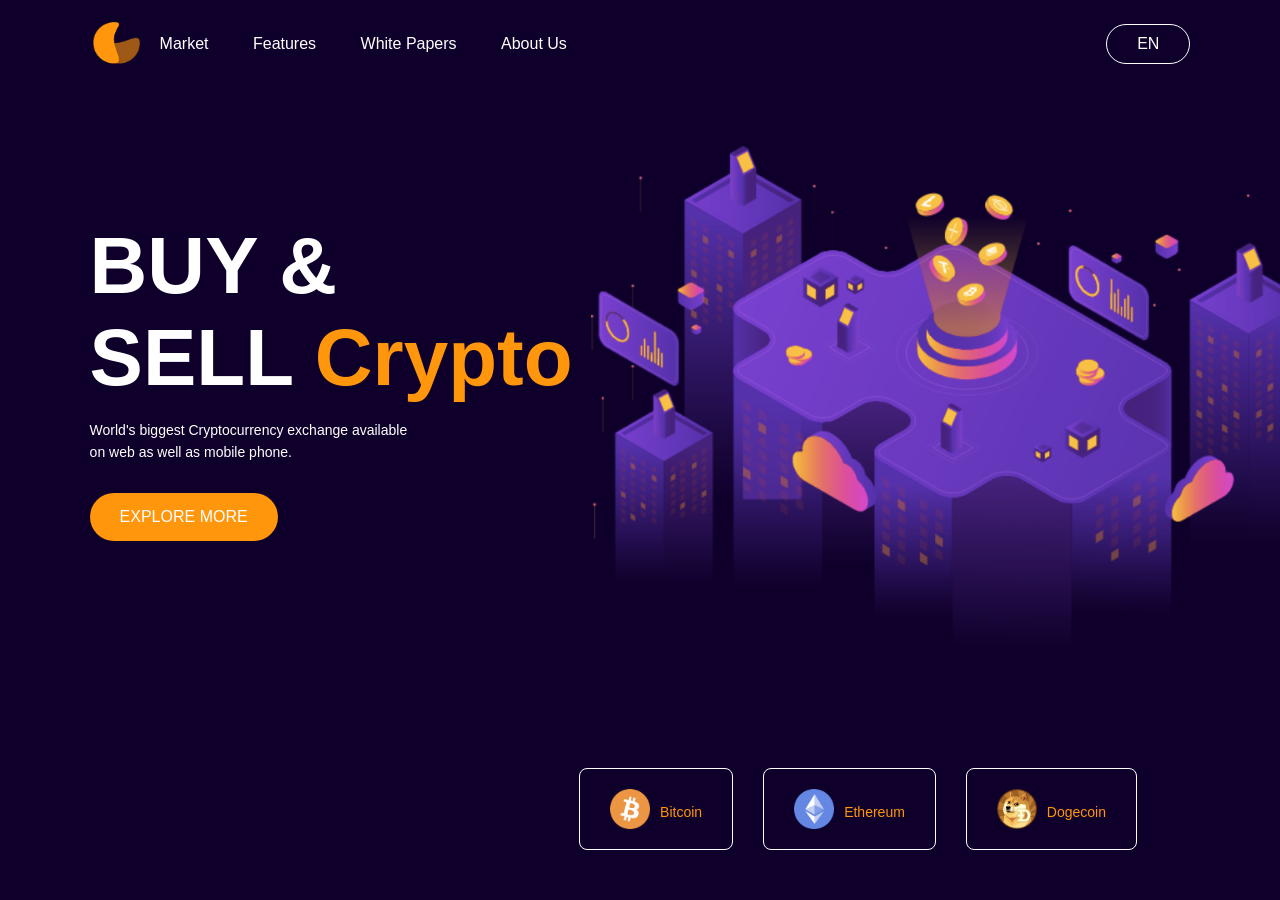
<file: Cryptocurrency Website/index.html>
<!DOCTYPE html>
<html lang="en">

<head>
    <meta charset="UTF-8">
    <meta name="viewport" content="width=device-width, initial-scale=1.0">
    <link rel="stylesheet" href="style.css">
    <title>Cryptocurrency Website</title>
</head>

<body>
    <div class="container">
        <nav>
            <img src="images/logo.png" class="logo">
            <ul>
                <li><a href="#">Market</a></li>
                <li><a href="#">Features</a></li>
                <li><a href="#">White Papers</a></li>
                <li><a href="#">About Us</a></li>
            </ul>
            <a href="#" class="btn">EN</a>
        </nav>

        <div class="content">
            <h1>BUY & <br>SELL <span>Crypto</span></h1>
            <p>World's biggest Cryptocurrency exchange available <br> on web as well as mobile phone.</p>
            <a href="#" class="btn">EXPLORE MORE</a>
        </div>

        <div class="coin-list">
            <div class="coin">
                <img src="images/bitcoin.png">
                <div>
                    <h3 id="bitcoin"></h3>
                    <p>Bitcoin</p>
                </div>
            </div>
            <div class="coin">
                <img src="images/ethereum.png">
                <div>
                    <h3 id="ethereum"></h3>
                    <p>Ethereum</p>
                </div>
            </div>
            <div class="coin">
                <img src="images/dogecoin.png">
                <div>
                    <h3 id="dogecoin"></h3>
                    <p>Dogecoin</p>
                </div>
            </div>
        </div>
    </div>

    <script src="script.js"></script>

</body>

</html>
</file>
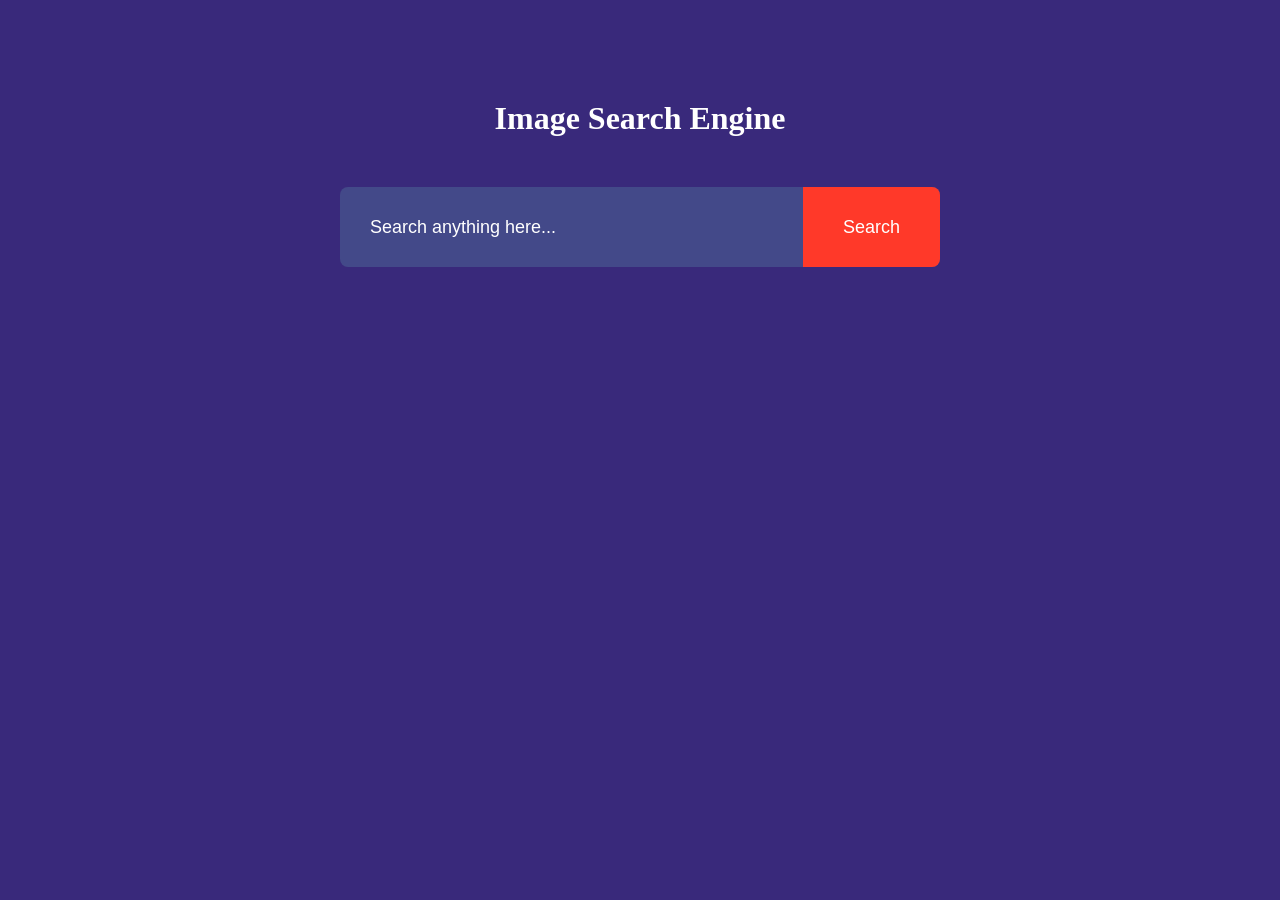
<file: Image Search Engine/index.html>
<!DOCTYPE html>
<html lang="en">
<head>
    <meta charset="UTF-8">
    <meta name="viewport" content="width=device-width, initial-scale=1.0">
    <link rel="stylesheet" href="style.css">
    <title>Image Search Engine</title>
</head>
<body>
    <h1>Image Search Engine</h1>
    <form id="seacrch-form">
        <input type="text" id="search-box" placeholder="Search anything here...">
        <button>Search</button>
    </form>

    <div id="search-result">
        <button id="show-more-btn">Show More</button>
    </div>

    <script src="script.js"></script>
</body>
</html>
</file>
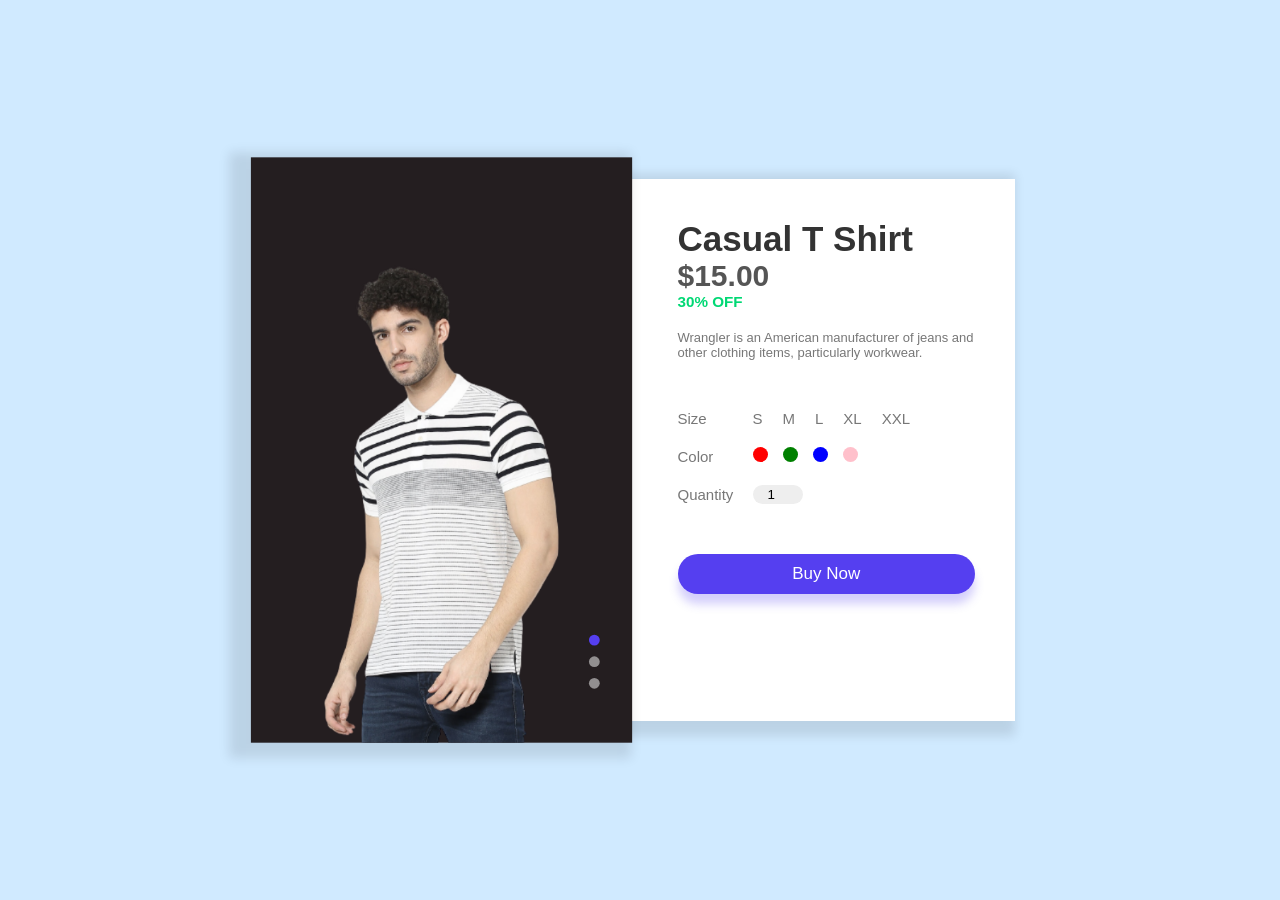
<file: Product Page Design/index.html>
<!DOCTYPE html>
<html lang="en">

<head>
    <meta charset="UTF-8">
    <meta name="viewport" content="width=device-width, initial-scale=1.0">
    <link rel="stylesheet" href="style.css">
    <title>Product Page Design</title>
</head>

<body>
    <div class="container">
        <div class="product">
            <div class="gallery">
                <img src="images/image1.png" id="tshirt-img">
                <div class="controls">
                    <span class="btn active"></span>
                    <span class="btn"></span>
                    <span class="btn"></span>
                </div>
            </div>
            <div class="details">
                <h1>Casual T Shirt</h1>
                <h2>$15.00</h2>
                <h3>30% OFF</h3>
                <p>Wrangler is an American manufacturer of jeans and other clothing items, particularly workwear.</p>
                <form>
                    <div class="size-select">
                        <p>Size</p>
                        <label for="small">
                            <input type="radio" name="size" id="small">
                            <span>S</span>
                        </label>
                        <label for="medium">
                            <input type="radio" name="size" id="medium">
                            <span>M</span>
                        </label>
                        <label for="large">
                            <input type="radio" name="size" id="large">
                            <span>L</span>
                        </label>
                        <label for="x-large">
                            <input type="radio" name="size" id="x-large">
                            <span>XL</span>
                        </label>
                        <label for="xx-large">
                            <input type="radio" name="size" id="xx-large">
                            <span>XXL</span>
                        </label>
                    </div>

                    <div class="color-select">
                        <p>Color</p>
                        <label for="red">
                            <input type="radio" name="color" id="red">
                            <span class="color-red"></span>
                        </label>
                        <label for="green">
                            <input type="radio" name="color" id="green">
                            <span class="color-green"></span>
                        </label>
                        <label for="blue">
                            <input type="radio" name="color" id="blue">
                            <span class="color-blue"></span>
                        </label>
                        <label for="pink">
                            <input type="radio" name="color" id="pink">
                            <span class="color-pink"></span>
                        </label>
                    </div>

                    <div class="quantity-select">
                        <p>Quantity</p>
                        <input type="number" value="1">
                    </div>

                    <button>Buy Now</button>
                </form>
            </div>
        </div>
    </div>

    <script src="script.js"></script>
</body>

</html>
</file>
<file: Cryptocurrency Website/style.css>
*{
    margin: 0;
    padding: 0;
    box-sizing: border-box;
    font-family:'Segoe UI', Tahoma, Geneva, Verdana, sans-serif;
}

.container{
    width: 100%;
    height: 100vh;
    background-image: url(images/background.png);
    background-position: center;
    background-size: cover;
    padding: 0 7%;
    color: #fff;
}

nav{
    width: 100%;
    padding: 20px 0;
    display: flex;
    align-items: center;
}

.logo{
    width: 50px;
    cursor: pointer;
}

nav ul{
    flex: 1;
}

nav ul li{
    display: inline-block;
    margin: 10px 20px;
}

nav ul li a{
    color: #fff;
    text-decoration: none;
}

nav .btn{
    color: #fff;
    text-decoration: none;
    border: 1px solid #fff;
    padding: 10px 30px;
    border-radius: 20px;
}

.content{
    margin-top: 12%;
}

.content h1{
    font-size: 80px;
    margin-bottom: 15px;
}

.content h1 span{
    color: #ff960b;
}

.content p{
    line-height: 22px;
    font-size: 14px;
}

.content .btn{
    display: inline-block;
    margin-top: 30px;
    background: #ff960b;
    color: #fff;
    text-decoration: none;
    padding: 15px 30px;
    border-radius: 30px;
}

.coin-list{
    position: absolute;
    right: 10%;
    bottom: 50px;
    display: flex;
    align-items: center;
}

.coin{
    display: flex;
    align-items: center;
    font-size: 14px;
    margin: 0px 15px;
    color: #ff960b;
    border: 1px solid #fff;
    padding: 20px 30px;
    border-radius: 8px;
}

.coin img{
    width: 40px;
    margin-right: 10px;
}

.coin h3{
    color: #fff;
    margin-bottom: 5px;
}

@media(max-width: 650px){
    .content h1{
        font-size: 60px;
    }

    .coin-list{
        display: block;
        bottom: 0px;
    }

    .coin{
        margin-bottom: 30px;
    }
}
</file>
<file: Image Search Engine/style.css>
*{
    margin: 0;
    padding: 0;
    box-sizing: border-box;
}

body{
    background: #39297b;
    color: #fff;
}

h1{
    text-align: center;
    margin: 100px auto 50px;
}

form{
    width: 90%;
    max-width: 600px;
    margin: auto;
    height: 80px;
    background: #434989;
    display: flex;
    align-items: center;
    border-radius: 8px;
}

form input{
    flex: 1;
    height: 100%;
    border: 0;
    outline: 0;
    background: transparent;
    color: #fff;
    font-size: 18px;
    padding: 0 30px;
}

form button{
    padding: 0 40px;
    height: 100%;
    background: #ff3929;
    color: #fff;
    font-size: 18px;
    border: 0;
    outline: 0;
    border-top-right-radius: 8px;
    border-bottom-right-radius: 8px;
    cursor: pointer;
}

::placeholder{
    color: #fff;
    font-size: 18px;
}

#show-more-btn{
    background: #ff3929;
    color: #fff;
    border: 0;
    outline: 0;
    padding: 10px 20px;
    border-radius: 4px;
    margin: 10px auto 100px;
    cursor: pointer;
    display: none;
}

#search-result{
    width: 80%;
    margin: 100px auto 50px;
    display: grid;
    grid-template-columns: 1fr 1fr 1fr;
    grid-gap: 40px;
}

#search-result{
    width: 100%;
    height: 230px;
    object-fit: cover;
    border-radius: 5px;
}
</file>
<file: Product Page Design/style.css>
*{
    margin: 0;
    padding: 0;
    box-sizing: border-box;
    font-family: 'Segoe UI', Tahoma, Geneva, Verdana, sans-serif;
}

.container{
    width: 100%;
    min-height: 100vh;
    background: #d0eaff;
    display: flex;
    align-items: center;
    justify-content: center;
}

.product{
    width: 90%;
    max-width: 750px;
    display: flex;
}

.gallery{
    flex-basis: 47%;
    background: #241e20;
    transform: scale(1.08);
    box-shadow: -10px 5px 10px 10px rgba(0,0,0,0.1);
    position: relative;
}

.gallery img{
    width: 100%;
    display: block;
    padding-top: 100px;
}

.details{
    flex-basis: 53%;
    background: #fff;
    padding: 40px;
    padding-left: 60px;
    box-shadow: -10px 5px 10px 10px rgba(0,0,0,0.1);
    font-size: 13px;
    font-weight: 500;
    color: #777;
}

.details h1{
    color: #333;
    font-size: 35px;
}

.details h2{
    color: #555;
    font-size: 30px;
    font-weight: 600;
}

.details h3{
    color: #00d874;
    margin-bottom: 20px;
}

.details form{
    font-size: 15px;
    font-weight: 400;
}

.size-select{
    display: flex;
    align-items: center;
    margin-top: 50px;
}

.size-select p{
    width: 70px;
}

.size-select input:checked + span{
    color: blue;
    font-weight: 600;
}

.size-select input{
    display: none;
}

.size-select span{
    padding: 5px;
    margin-right: 10px;
    cursor: pointer;
}

.color-select{
    display: flex;
    align-items: center;
    margin-top: 20px;
}

.color-select p{
    width: 75px;
}

.color-select span{
    display: inline-block;
    width: 15px;
    height: 15px;
    border-radius: 50%;
    margin-right: 15px;
    cursor: pointer;
}

.color-red{
    background: red;
}

.color-green{
    background: green;
}

.color-blue{
    background: blue;
}

.color-pink{
    background: pink;
}

.color-select input{
    display: none;
}

.color-select input:checked + span{
    transform: scale(0.7);
    box-shadow: 0 0 0 4px #fff, 0 0 0 6px #000;
}

.quantity-select{
    display: flex;
    align-items: center;
    margin-top: 20px;
}

.quantity-select p{
    width: 75px;
}

.quantity-select input{
    background: #eee;
    border: 0;
    outline: 0;
    padding: 2px 2px 2px 15px;
    width: 50px;
    border-radius: 12px;
}

form button{
    background: #553ff0;
    color: #fff;
    font-size: 17px;
    width: 100%;
    padding: 10px;
    border-radius: 30px;
    border: 0;
    outline: 0;
    margin-top: 50px;
    box-shadow: 0 10px 10px rgba(85,63,240,0.25);
    cursor: pointer;
}

.controls{
    position: absolute;
    bottom: 40px;
    right: 20px;
}

.btn{
    display: block;
    width: 10px;
    height: 10px;
    border-radius: 50%;
    background: rgba(255,255,255,0.5);
    margin: 10px;
    cursor: pointer;
}

.controls .active{
    background: #553ff0;
}

@media(max-width: 760px){
    .product{
        width: 90%;
        flex-direction: column;
    }
    .gallery{
        transform: scale(1);
    }
}
</file>
